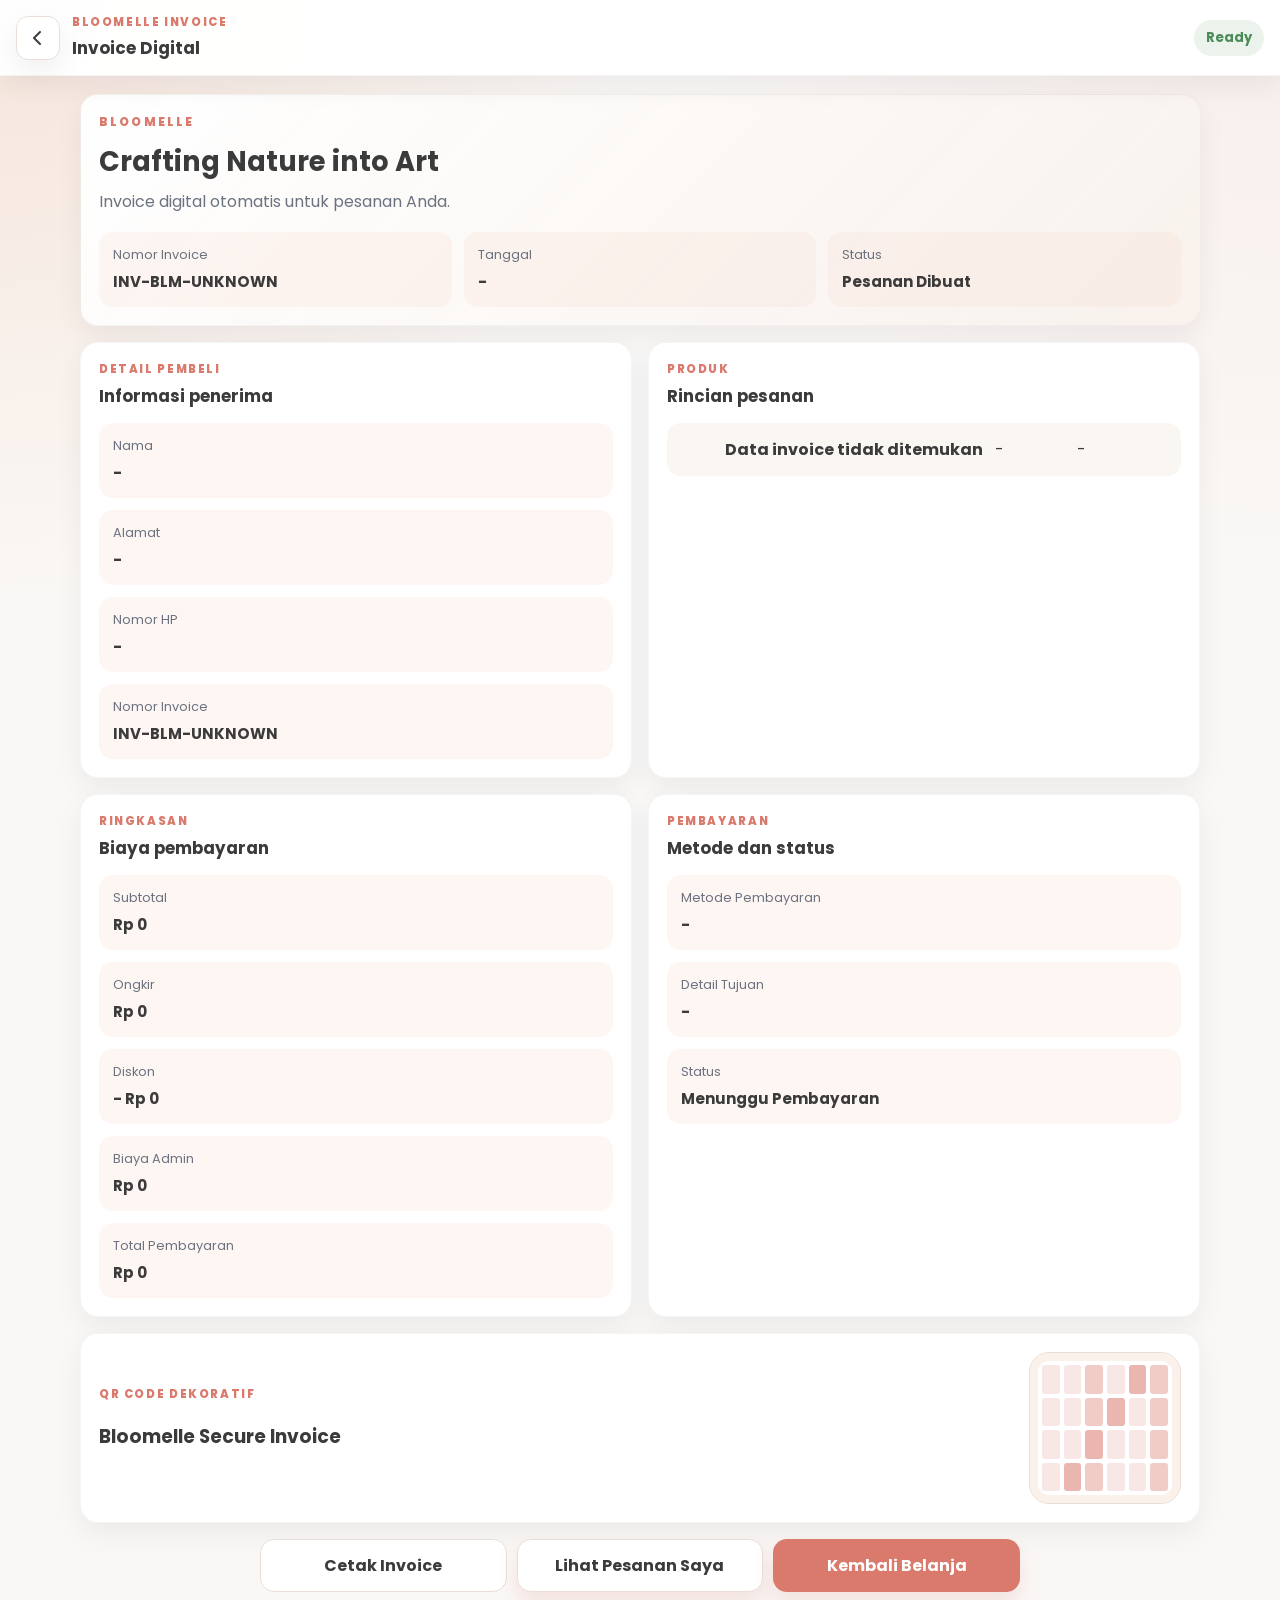
<file: invoice.html>
<!DOCTYPE html>
<html lang="id">
<head>
  <meta charset="UTF-8" />
  <meta name="viewport" content="width=device-width, initial-scale=1.0" />
  <title>Bloomelle | Invoice</title>
  <link rel="preconnect" href="https://fonts.googleapis.com" />
  <link rel="preconnect" href="https://fonts.gstatic.com" crossorigin />
  <link href="https://fonts.googleapis.com/css2?family=Poppins:wght@400;500;600;700;800&display=swap" rel="stylesheet" />
  <link rel="stylesheet" href="https://cdnjs.cloudflare.com/ajax/libs/font-awesome/6.5.2/css/all.min.css" crossorigin="anonymous" referrerpolicy="no-referrer" />
  <link rel="stylesheet" href="invoice.css?v=1" />
</head>
<body>
  <header class="invoice-header">
    <a class="back-button" href="checkout.html" aria-label="Kembali ke checkout"><i class="fa-solid fa-chevron-left"></i></a>
    <div class="header-copy">
      <p>BLOOMELLE INVOICE</p>
      <h1>Invoice Digital</h1>
    </div>
    <div class="invoice-badge">Ready</div>
  </header>

  <main class="invoice-shell">
    <section class="invoice-card hero-card">
      <p class="brand-mark">BLOOMELLE</p>
      <h2>Crafting Nature into Art</h2>
      <p class="hero-subtitle">Invoice digital otomatis untuk pesanan Anda.</p>
      <div class="hero-meta">
        <div><span>Nomor Invoice</span><strong id="invoiceNumber">-</strong></div>
        <div><span>Tanggal</span><strong id="invoiceDate">-</strong></div>
        <div><span>Status</span><strong id="invoiceStatus">Menunggu Pembayaran</strong></div>
      </div>
    </section>

    <section class="invoice-grid">
      <article class="invoice-card">
        <div class="section-title">
          <p>Detail Pembeli</p>
          <h3>Informasi penerima</h3>
        </div>
        <div class="detail-list">
          <div><span>Nama</span><strong id="buyerName">-</strong></div>
          <div><span>Alamat</span><strong id="buyerAddress">-</strong></div>
          <div><span>Nomor HP</span><strong id="buyerPhone">-</strong></div>
          <div><span>Nomor Invoice</span><strong id="invoiceNumberCopy">-</strong></div>
        </div>
      </article>

      <article class="invoice-card">
        <div class="section-title">
          <p>Produk</p>
          <h3>Rincian pesanan</h3>
        </div>
        <div id="invoiceProducts" class="product-table"></div>
      </article>

      <article class="invoice-card">
        <div class="section-title">
          <p>Ringkasan</p>
          <h3>Biaya pembayaran</h3>
        </div>
        <div class="summary-list">
          <div><span>Subtotal</span><strong id="subtotalProducts">Rp 0</strong></div>
          <div><span>Ongkir</span><strong id="shippingCost">Rp 0</strong></div>
          <div><span>Diskon</span><strong id="discountValue">- Rp 0</strong></div>
          <div><span>Biaya Admin</span><strong id="adminFee">Rp 0</strong></div>
          <div><span>Total Pembayaran</span><strong id="totalPayment">Rp 0</strong></div>
        </div>
      </article>

      <article class="invoice-card">
        <div class="section-title">
          <p>Pembayaran</p>
          <h3>Metode dan status</h3>
        </div>
        <div class="payment-box">
          <div><span>Metode Pembayaran</span><strong id="paymentMethod">-</strong></div>
          <div><span>Detail Tujuan</span><strong id="paymentTarget">-</strong></div>
          <div><span>Status</span><strong id="paymentStatus">Menunggu Pembayaran</strong></div>
        </div>
      </article>
    </section>

    <section class="invoice-card qr-card">
      <div>
        <p class="section-eyebrow">QR Code Dekoratif</p>
        <h3>Bloomelle Secure Invoice</h3>
      </div>
      <div class="qr-pattern" aria-hidden="true">
        <span></span><span></span><span></span><span></span><span></span><span></span>
        <span></span><span></span><span></span><span></span><span></span><span></span>
        <span></span><span></span><span></span><span></span><span></span><span></span>
        <span></span><span></span><span></span><span></span><span></span><span></span>
      </div>
    </section>

    <section class="invoice-actions">
      <button id="printInvoiceBtn" class="secondary-btn" type="button">Cetak Invoice</button>
      <a href="profile.html" class="secondary-btn link-btn">Lihat Pesanan Saya</a>
      <a href="index.html#shop" class="primary-btn link-btn">Kembali Belanja</a>
    </section>
  </main>

  <div id="toast" class="toast">Bloomelle</div>

  <script src="invoice.js?v=1"></script>
</body>
</html>
</file>
<file: invoice.css>
* { box-sizing: border-box; }
:root {
  color-scheme: light;
  --primary: #D97A6D;
  --secondary: #F8F1EC;
  --accent: #F3D6C6;
  --background: #FAF8F6;
  --text: #3B3B3B;
  --muted: #6B7280;
  --surface: #ffffff;
  --line: #eadfd8;
  --shadow: 0 10px 28px rgba(15, 23, 42, 0.06);
  --shadow-strong: 0 18px 40px rgba(15, 23, 42, 0.10);
}
html { scroll-behavior: smooth; }
body {
  margin: 0;
  font-family: "Poppins", sans-serif;
  color: var(--text);
  background:
    radial-gradient(circle at top left, rgba(243,214,198,0.55), transparent 30%),
    radial-gradient(circle at top right, rgba(217,122,109,0.08), transparent 28%),
    var(--background);
  min-height: 100vh;
  padding-bottom: 24px;
}
button, a { font: inherit; }
a { color: inherit; text-decoration: none; }
.invoice-header {
  position: sticky; top: 0; z-index: 20;
  display: grid; grid-template-columns: 44px 1fr auto; align-items: center; gap: 12px;
  padding: 14px 16px; background: rgba(255,255,255,0.96); border-bottom: 1px solid rgba(0,0,0,0.04); box-shadow: var(--shadow);
}
.header-copy p { margin: 0; font-size: 0.72rem; letter-spacing: 0.14em; color: var(--primary); font-weight: 800; }
.header-copy h1 { margin: 4px 0 0; font-size: 1.05rem; }
.invoice-badge { padding: 8px 12px; border-radius: 999px; background: rgba(111,167,122,0.14); color: #4a8b57; font-weight: 700; font-size: 0.82rem; }
.back-button {
  display: inline-flex; align-items: center; justify-content: center; width: 44px; height: 44px; border-radius: 12px; border: 1px solid var(--line); background: #fff; box-shadow: var(--shadow);
}
.invoice-shell { width: min(1120px, calc(100% - 24px)); margin: 18px auto 0; display: grid; gap: 16px; }
.invoice-card { background: var(--surface); border: 1px solid rgba(0,0,0,0.04); border-radius: 18px; box-shadow: var(--shadow); padding: 18px; }
.hero-card { background: linear-gradient(135deg, rgba(255,255,255,0.98), rgba(248,241,236,0.95)); }
.brand-mark { margin: 0; font-size: 0.75rem; font-weight: 800; letter-spacing: 0.18em; color: var(--primary); }
.hero-card h2 { margin: 10px 0 6px; font-size: 1.7rem; }
.hero-subtitle { margin: 0; color: var(--muted); }
.hero-meta { display: grid; grid-template-columns: repeat(3, minmax(0, 1fr)); gap: 12px; margin-top: 18px; }
.hero-meta div, .detail-list div, .summary-list div, .payment-box div { padding: 14px; border-radius: 14px; background: rgba(243,214,198,0.22); display: grid; gap: 6px; }
.hero-meta span, .detail-list span, .summary-list span, .payment-box span { font-size: 0.8rem; color: var(--muted); }
.hero-meta strong, .detail-list strong, .summary-list strong, .payment-box strong { font-size: 0.94rem; color: var(--text); }
.invoice-grid { display: grid; gap: 16px; }
.section-title p, .section-eyebrow { margin: 0; color: var(--primary); font-size: 0.72rem; font-weight: 800; letter-spacing: 0.14em; text-transform: uppercase; }
.section-title h3 { margin: 6px 0 0; font-size: 1.04rem; }
.detail-list { display: grid; gap: 12px; margin-top: 14px; }
.product-table { display: grid; gap: 12px; margin-top: 14px; }
.product-row {
  display: grid; grid-template-columns: 1.5fr 70px 90px;
  gap: 12px; align-items: center; padding: 14px; border-radius: 14px; background: rgba(248,241,236,0.65);
}
.product-row strong { justify-self: end; }
.summary-list, .payment-box { display: grid; gap: 12px; margin-top: 14px; }
.qr-card { display: flex; align-items: center; justify-content: space-between; gap: 18px; flex-wrap: wrap; }
.qr-pattern {
  width: 152px; height: 152px; padding: 12px; border-radius: 20px; background: #fff; border: 1px solid var(--line); box-shadow: inset 0 0 0 8px rgba(243,214,198,0.35);
  display: grid; grid-template-columns: repeat(6, 1fr); gap: 4px;
}
.qr-pattern span { border-radius: 3px; background: var(--primary); opacity: 0.18; }
.qr-pattern span:nth-child(3n) { opacity: 0.38; }
.qr-pattern span:nth-child(5n) { opacity: 0.55; }
.invoice-actions { display: grid; grid-template-columns: repeat(2, minmax(0, 1fr)); gap: 10px; justify-items: stretch; }
.primary-btn, .secondary-btn, .link-btn {
  width: 100%;
  min-height: 50px;
  border: 0; border-radius: 14px; padding: 13px 15px; font-weight: 700; cursor: pointer; transition: transform 0.3s ease, background-color 0.3s ease, box-shadow 0.3s ease;
  display: flex;
  align-items: center;
  justify-content: center;
  text-align: center;
}
.primary-btn, .link-btn { background: var(--primary); color: #fff; box-shadow: 0 10px 20px rgba(217,122,109,0.18); }
.primary-btn:hover, .link-btn:hover { background: #c7675b; transform: translateY(-2px); }
.secondary-btn { background: #fff; color: var(--text); border: 1px solid var(--line); }
.secondary-btn:hover { transform: translateY(-2px); }
.link-btn { display: inline-flex; align-items: center; justify-content: center; }
.toast { position: fixed; left: 50%; bottom: 20px; transform: translateX(-50%) translateY(12px); opacity: 0; z-index: 50; background: #111827; color: #fff; border-radius: 999px; padding: 12px 16px; box-shadow: var(--shadow-strong); transition: opacity 0.3s ease, transform 0.3s ease; }
.toast.show { opacity: 1; transform: translateX(-50%) translateY(0); }
@media (min-width: 960px) {
  .invoice-grid { grid-template-columns: repeat(2, minmax(0, 1fr)); }
  .invoice-grid .invoice-card:nth-child(3), .invoice-grid .invoice-card:nth-child(4) { grid-column: span 1; }
  .hero-card { grid-column: 1 / -1; }
  .qr-card { grid-column: 1 / -1; }
  .invoice-actions {
    grid-column: 1 / -1;
    grid-template-columns: repeat(3, minmax(0, 1fr));
    justify-content: center;
    width: min(100%, 760px);
    margin: 0 auto;
  }
}
@media (max-width: 768px) {
  .invoice-header { padding: 12px 14px; grid-template-columns: 44px 1fr; }
  .invoice-badge { display: none; }
  .hero-meta { grid-template-columns: 1fr; }
  .invoice-actions { grid-template-columns: 1fr; }
  .product-row { grid-template-columns: 1fr; }
  .product-row strong { justify-self: start; }
}

@media (max-width: 1024px) {
  .invoice-shell { width: min(100%, calc(100% - 24px)); margin: 18px auto 0; }
  .invoice-header { padding: 12px 16px; }
}

@media (max-width: 768px) {
  .invoice-shell { width: 100%; margin: 14px auto 0; gap: 14px; }
  .invoice-header h1 { font-size: 1rem; }
  .hero-meta,
  .product-table,
  .summary-list,
  .payment-box { gap: 10px; }
  .qr-pattern { width: 132px; height: 132px; }
  .invoice-actions { grid-template-columns: 1fr; }
}

@media (max-width: 480px) {
  .invoice-header { padding: 10px 12px; }
  .invoice-shell { width: calc(100% - 18px); margin: 14px auto 0; }
  .invoice-card { padding: 16px; }
  .section-title h3 { font-size: 0.98rem; }
  .invoice-actions { gap: 10px; }
}
</file>
